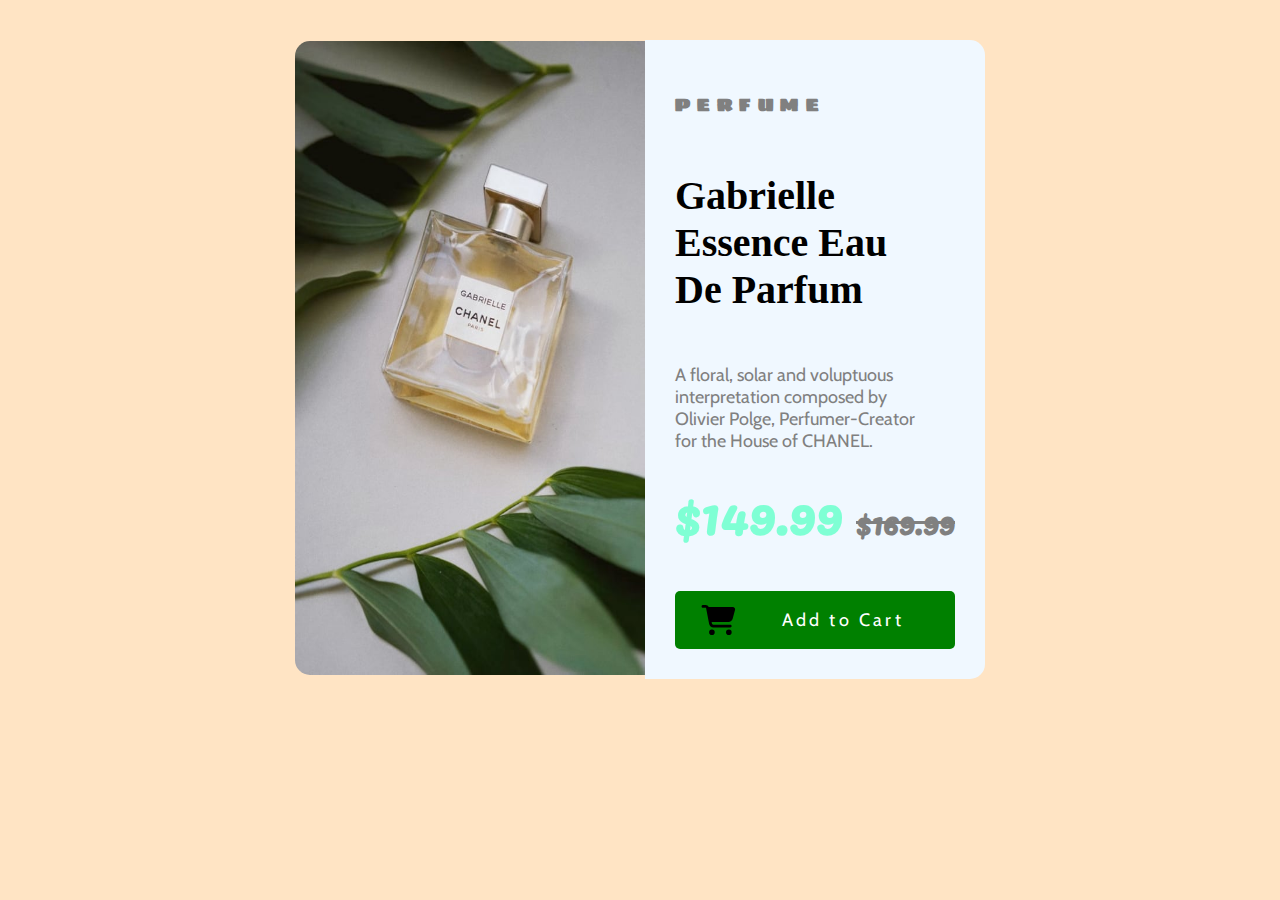
<file: index.html>
<!DOCTYPE html>
<html lang="en">

<head>
    <meta charset="UTF-8">
    <meta http-equiv="X-UA-Compatible" content="IE=edge">
    <meta name="viewport" content="width=device-width, initial-scale=1.0">
    <title>Document</title>
    <link rel="stylesheet" href="styles.css">
    <link rel="stylesheet" href="https://cdnjs.cloudflare.com/ajax/libs/font-awesome/5.15.3/css/all.min.css"
        integrity="sha512-fhjK8n4V4s2sBx7iN4XIJ8p7SsjfLXLiUmTBOu+mKB1PZmKPTcUW1dX9mC7UnKjvD1YJbsL6U22P6UygF+n5DQ=="
        crossorigin="anonymous" referrerpolicy="no-referrer" />
</head>

<body>

    <div class="container">
        <div class="image-div">
            <img class="perfume" src="image-product-desktop.jpg" alt="" srcset="">
        </div>
        <div class="text-div flex">
            <h3>PERFUME</h3>
            <h2 class="gabrielle">Gabrielle Essence Eau De Parfum</h2>
            <p class="floral">A floral, solar and voluptuous interpretation composed by Olivier Polge,
                Perfumer-Creator for the House of CHANEL.</p>
            <h1>$149.99 <span class="cost">$169.99</span></h1>
            <div class="cart">
                <img class="cart-img" src="cart-shopping-solid.svg" alt="" srcset="">
                <p>Add to Cart</p>
            </div>
        </div>
    </div>
</body>

</html>
</file>
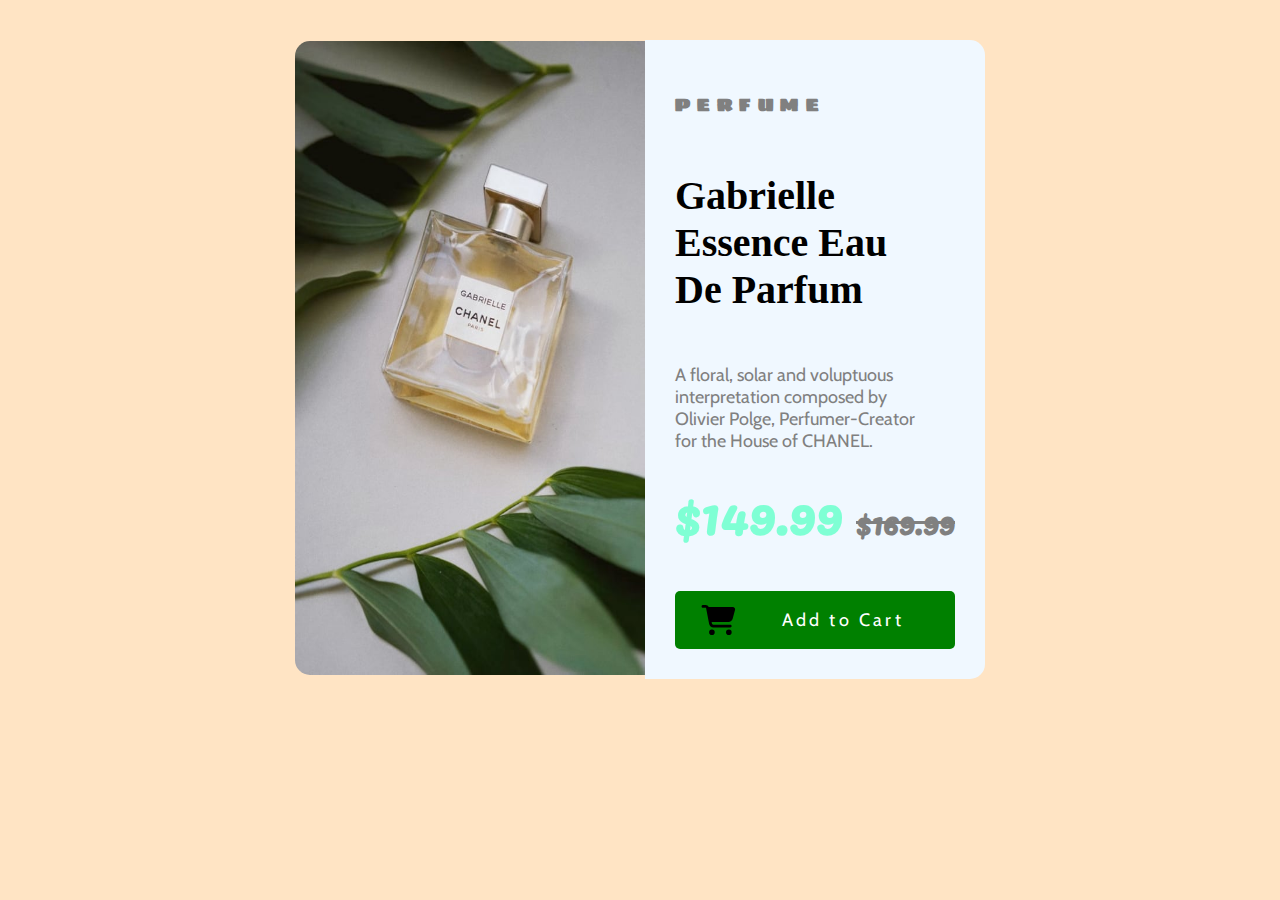
<file: indexx.html>
<!DOCTYPE html>
<html lang="en">

<head>
    <meta charset="UTF-8">
    <meta http-equiv="X-UA-Compatible" content="IE=edge">
    <meta name="viewport" content="width=device-width, initial-scale=1.0">
    <title>Document</title>
    <link rel="stylesheet" href="styles.css">
    <link rel="stylesheet" href="https://cdnjs.cloudflare.com/ajax/libs/font-awesome/5.15.3/css/all.min.css"
        integrity="sha512-fhjK8n4V4s2sBx7iN4XIJ8p7SsjfLXLiUmTBOu+mKB1PZmKPTcUW1dX9mC7UnKjvD1YJbsL6U22P6UygF+n5DQ=="
        crossorigin="anonymous" referrerpolicy="no-referrer" />
</head>

<body>

    <div class="container">
        <div class="image-div">
            <img class="perfume" src="image-product-desktop.jpg" alt="" srcset="">
        </div>
        <div class="text-div flex">
            <h3>PERFUME</h3>
            <h2 class="gabrielle">Gabrielle Essence Eau De Parfum</h2>
            <p class="floral">A floral, solar and voluptuous interpretation composed by Olivier Polge,
                Perfumer-Creator for the House of CHANEL.</p>
            <h1>$149.99 <span class="cost">$169.99</span></h1>
            <div class="cart">
                <img class="cart-img" src="cart-shopping-solid.svg" alt="" srcset="">
                <p>Add to Cart</p>
            </div>
        </div>
    </div>
</body>

</html>
</file>
<file: styles.css>
@import url('https://fonts.googleapis.com/css2?family=Poppins:wght@400;700&family=Roboto:wght@400;700&family=Sigmar&display=swap');

@import url('https://fonts.googleapis.com/css2?family=Pacifico&family=Poppins:wght@400;700&family=Roboto:wght@400;700&family=Sigmar&display=swap');

@import url('https://fonts.googleapis.com/css2?family=Cabin:ital@1&family=Pacifico&family=Poppins:wght@400;700&family=Roboto:wght@400;700&display=swap');


body{
    background-color: bisque;
}

.flex{
    display: flex;
}

.perfume{
    width: 350px;
    height: 634px;
    border-top-left-radius: 15px;
    border-bottom-left-radius: 15px;
}

h3{
    font-family: 'Sigmar', cursive;
    color: grey;
    text-transform: uppercase;
    letter-spacing: 0.4em;
    padding: 0;
}

p{
    font-family: 'Cabin', sans-serif;
    font-size: 18px;
    color: grey;
}

h2{
    font-weight: 900;
    font-size: 40px;
}

h1{
    font-family: 'Pacifico', cursive;
    font-size: 50px;
    margin-top: 0;
    color: aquamarine;
}

.text-div{
    display: flex;
    flex-direction: column;
    padding: 30px;
    margin: 0;
    background-color: aliceblue;
    border-top-right-radius: 15px;
    border-bottom-right-radius: 15px;
}

.container{
    display: flex;
    flex-wrap: wrap;
    justify-content: center;
    align-items: center;
    margin-top: 40px;
}

.cost{
    font-size: 30px;
    text-decoration: line-through;
    color: grey;
}

.cart-img{
    width: 30px;
    height: 30px;
    flex: 1;
    margin-right: 20px;
}

.cart {
    display: flex;
    align-items: center;
    background-color: green;
    border-radius: 5px;
  }

.cart p {
    flex: 2;
    color: white;
    letter-spacing: 0.2rem;
  }

.floral{
    width: 240px;
}  

.gabrielle{
    width: 240px;
}

@media only screen and (max-width: 600px) {

.perfume{
   content: url('image-product-mobile.jpg');
   width: 360px;
   height: 320px;
    border-top-right-radius: 10px;
    border-bottom-left-radius: 10px;
    border-bottom-left-radius: 0;
}

.floral{
    width: 300px;
}

.gabrielle{
    width: 350px;
}

.text-div{
    width: 300px;
    border-top-right-radius: 0;
    border-bottom-left-radius: 10px;
    border-bottom-left-radius: 10px;
    margin-top: 0;
}
}
</file>
